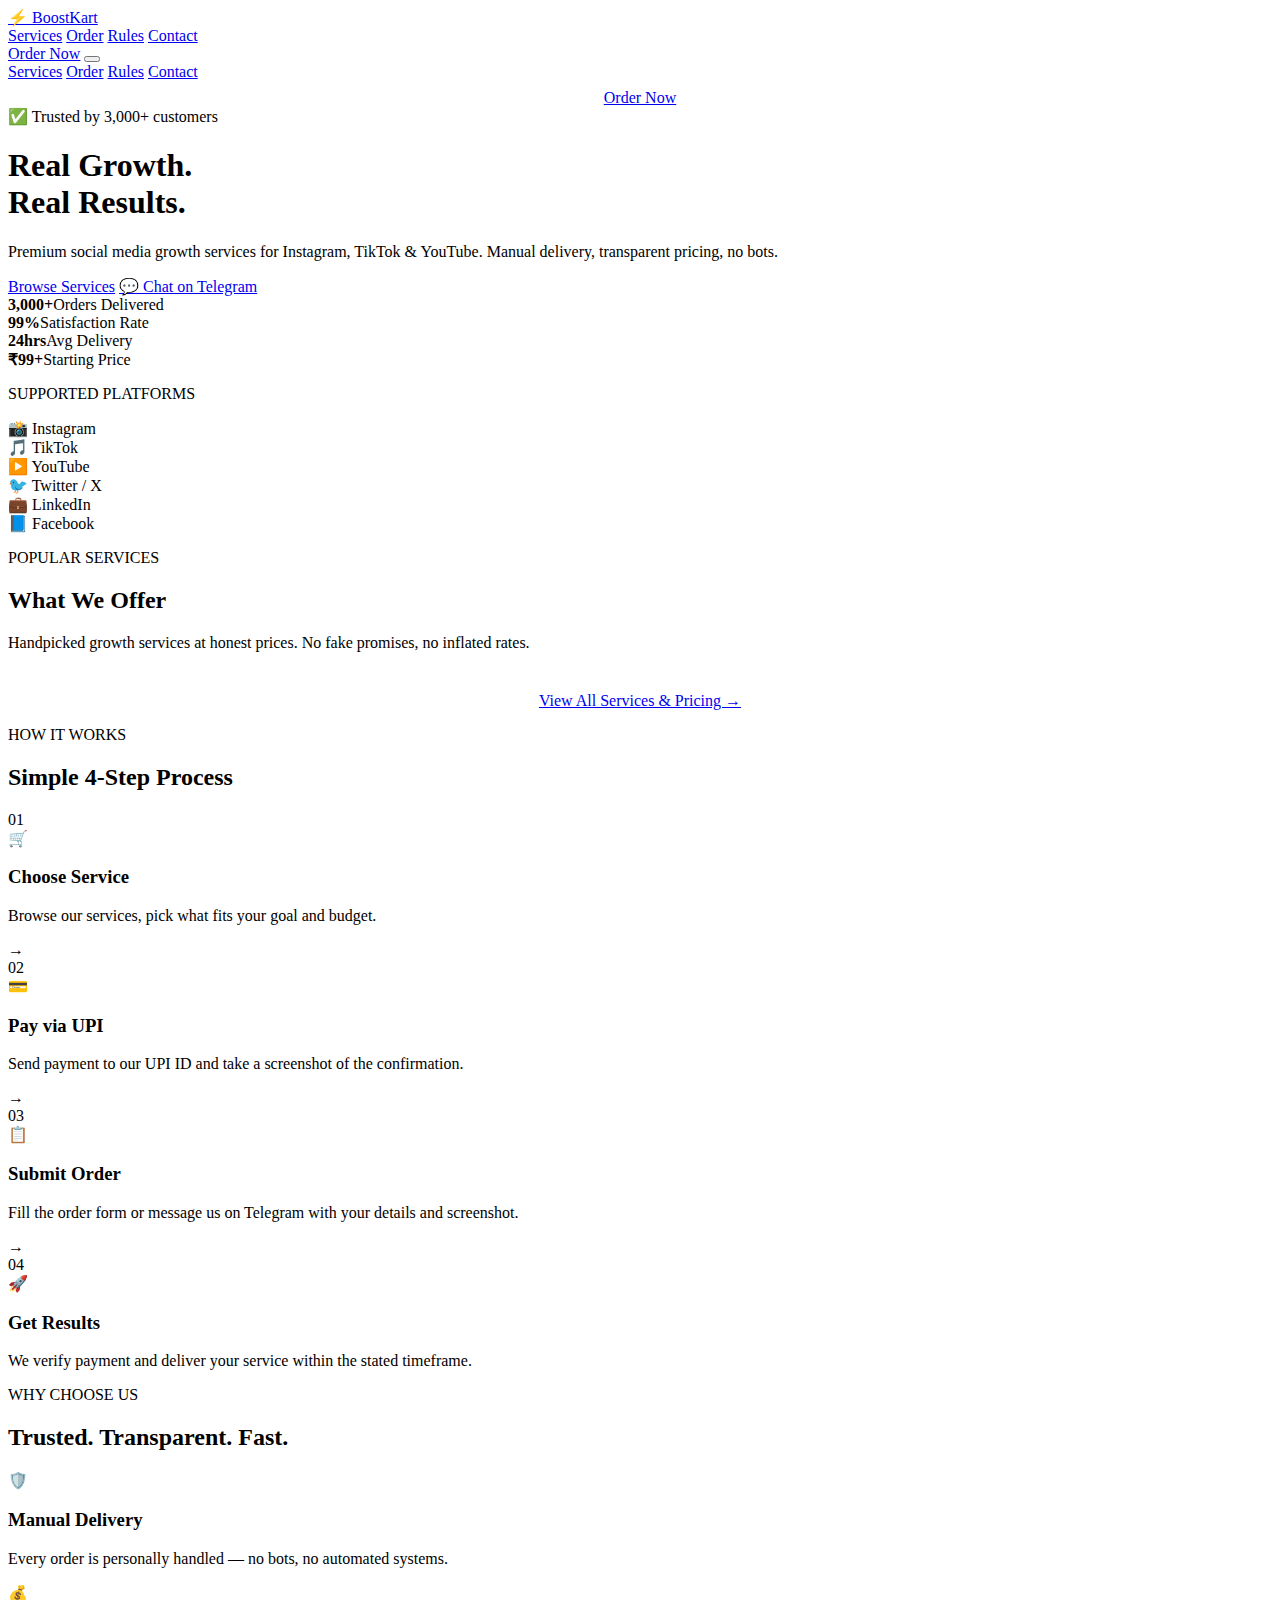
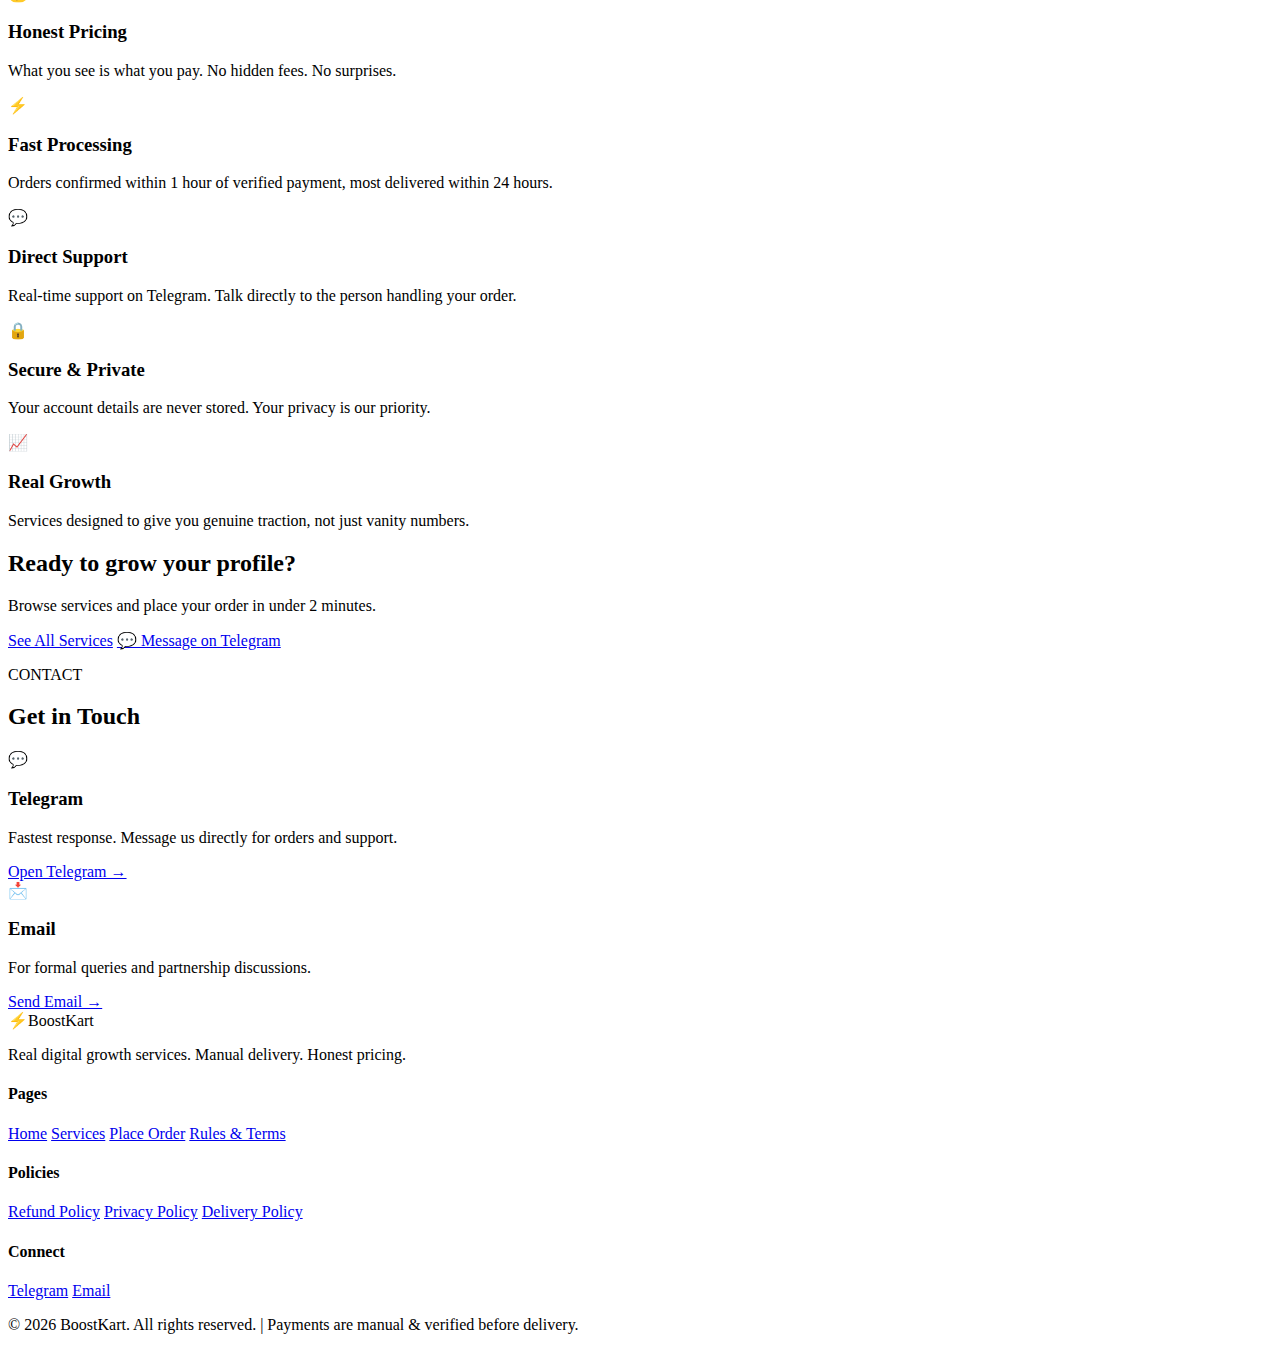
<file: index.html>
<!DOCTYPE html>
<html lang="en">

<head>
    <meta charset="UTF-8">
    <meta name="viewport" content="width=device-width, initial-scale=1.0">
    <title>BoostKart — Digital Growth Services</title>
    <meta name="description"
        content="Real social media growth services. Instagram, TikTok, YouTube. Transparent pricing, fast delivery, verified results.">
    <link rel="preconnect" href="https://fonts.googleapis.com">
    <link
        href="https://fonts.googleapis.com/css2?family=Inter:wght@300;400;500;600;700;800;900&family=Space+Grotesk:wght@500;600;700;800&display=swap"
        rel="stylesheet">
    <link rel="stylesheet" href="css/style.css">
</head>

<body>

    <!-- NAV -->
    <nav class="navbar" id="navbar">
        <div class="nav-inner">
            <a href="index.html" class="logo">
                <span class="logo-icon">⚡</span>
                <span class="logo-text">BoostKart</span>
            </a>
            <div class="nav-links">
                <a href="services.html">Services</a>
                <a href="order.html">Order</a>
                <a href="rules.html">Rules</a>
                <a href="#contact">Contact</a>
            </div>
            <a href="order.html" class="btn-nav">Order Now</a>
            <button class="hamburger" id="ham" aria-label="Menu">
                <span></span><span></span><span></span>
            </button>
        </div>
        <div class="nav-mobile" id="navMob">
            <a href="services.html">Services</a>
            <a href="order.html">Order</a>
            <a href="rules.html">Rules</a>
            <a href="#contact">Contact</a>
            <a href="order.html" class="btn-nav" style="display:block;text-align:center;margin-top:8px;">Order Now</a>
        </div>
    </nav>

    <!-- HERO -->
    <section class="hero">
        <div class="hero-bg">
            <div class="hb-1"></div>
            <div class="hb-2"></div>
            <div class="hb-3"></div>
        </div>
        <div class="container hero-content">
            <div class="hero-badge">✅ Trusted by 3,000+ customers</div>
            <h1>Real Growth.<br><span class="hl">Real Results.</span></h1>
            <p class="hero-sub">Premium social media growth services for Instagram, TikTok & YouTube. Manual delivery,
                transparent pricing, no bots.</p>
            <div class="hero-btns">
                <a href="services.html" class="btn-primary">Browse Services</a>
                <a href="https://t.me/Shubham_656" target="_blank" class="btn-outline">💬 Chat on Telegram</a>
            </div>
            <div class="stats-row">
                <div class="stat"><strong>3,000+</strong><span>Orders Delivered</span></div>
                <div class="stat-div"></div>
                <div class="stat"><strong>99%</strong><span>Satisfaction Rate</span></div>
                <div class="stat-div"></div>
                <div class="stat"><strong>24hrs</strong><span>Avg Delivery</span></div>
                <div class="stat-div"></div>
                <div class="stat"><strong>₹99+</strong><span>Starting Price</span></div>
            </div>
        </div>
    </section>

    <!-- PLATFORMS -->
    <section class="platforms-section">
        <div class="container">
            <p class="section-label">SUPPORTED PLATFORMS</p>
            <div class="platforms-row">
                <div class="platform-chip">📸 Instagram</div>
                <div class="platform-chip">🎵 TikTok</div>
                <div class="platform-chip">▶️ YouTube</div>
                <div class="platform-chip">🐦 Twitter / X</div>
                <div class="platform-chip">💼 LinkedIn</div>
                <div class="platform-chip">📘 Facebook</div>
            </div>
        </div>
    </section>

    <!-- SERVICES PREVIEW -->
    <section class="section" id="services">
        <div class="container">
            <div class="section-head">
                <p class="section-label">POPULAR SERVICES</p>
                <h2 class="section-title">What We Offer</h2>
                <p class="section-sub">Handpicked growth services at honest prices. No fake promises, no inflated rates.
                </p>
            </div>
            <div class="services-preview-grid" id="servicesPreview">
                <!-- Injected by JS from shared data -->
            </div>
            <div style="text-align:center;margin-top:2.5rem">
                <a href="services.html" class="btn-primary">View All Services & Pricing →</a>
            </div>
        </div>
    </section>

    <!-- HOW IT WORKS -->
    <section class="section how-section">
        <div class="container">
            <div class="section-head">
                <p class="section-label">HOW IT WORKS</p>
                <h2 class="section-title">Simple 4-Step Process</h2>
            </div>
            <div class="steps-grid">
                <div class="step-card">
                    <div class="step-num">01</div>
                    <div class="step-icon">🛒</div>
                    <h3>Choose Service</h3>
                    <p>Browse our services, pick what fits your goal and budget.</p>
                </div>
                <div class="step-arrow">→</div>
                <div class="step-card">
                    <div class="step-num">02</div>
                    <div class="step-icon">💳</div>
                    <h3>Pay via UPI</h3>
                    <p>Send payment to our UPI ID and take a screenshot of the confirmation.</p>
                </div>
                <div class="step-arrow">→</div>
                <div class="step-card">
                    <div class="step-num">03</div>
                    <div class="step-icon">📋</div>
                    <h3>Submit Order</h3>
                    <p>Fill the order form or message us on Telegram with your details and screenshot.</p>
                </div>
                <div class="step-arrow">→</div>
                <div class="step-card">
                    <div class="step-num">04</div>
                    <div class="step-icon">🚀</div>
                    <h3>Get Results</h3>
                    <p>We verify payment and deliver your service within the stated timeframe.</p>
                </div>
            </div>
        </div>
    </section>

    <!-- WHY US -->
    <section class="section why-section">
        <div class="container">
            <div class="section-head">
                <p class="section-label">WHY CHOOSE US</p>
                <h2 class="section-title">Trusted. Transparent. Fast.</h2>
            </div>
            <div class="why-grid">
                <div class="why-card">
                    <div class="why-icon">🛡️</div>
                    <h3>Manual Delivery</h3>
                    <p>Every order is personally handled — no bots, no automated systems.</p>
                </div>
                <div class="why-card">
                    <div class="why-icon">💰</div>
                    <h3>Honest Pricing</h3>
                    <p>What you see is what you pay. No hidden fees. No surprises.</p>
                </div>
                <div class="why-card">
                    <div class="why-icon">⚡</div>
                    <h3>Fast Processing</h3>
                    <p>Orders confirmed within 1 hour of verified payment, most delivered within 24 hours.</p>
                </div>
                <div class="why-card">
                    <div class="why-icon">💬</div>
                    <h3>Direct Support</h3>
                    <p>Real-time support on Telegram. Talk directly to the person handling your order.</p>
                </div>
                <div class="why-card">
                    <div class="why-icon">🔒</div>
                    <h3>Secure & Private</h3>
                    <p>Your account details are never stored. Your privacy is our priority.</p>
                </div>
                <div class="why-card">
                    <div class="why-icon">📈</div>
                    <h3>Real Growth</h3>
                    <p>Services designed to give you genuine traction, not just vanity numbers.</p>
                </div>
            </div>
        </div>
    </section>

    <!-- CTA -->
    <section class="cta-section">
        <div class="cta-blob"></div>
        <div class="container cta-inner">
            <h2>Ready to grow your profile?</h2>
            <p>Browse services and place your order in under 2 minutes.</p>
            <div class="cta-btns">
                <a href="services.html" class="btn-primary">See All Services</a>
                <a href="https://t.me/Shubham_656" target="_blank" class="btn-outline-white">💬 Message on
                    Telegram</a>
            </div>
        </div>
    </section>

    <!-- CONTACT -->
    <section class="section" id="contact">
        <div class="container">
            <div class="section-head">
                <p class="section-label">CONTACT</p>
                <h2 class="section-title">Get in Touch</h2>
            </div>
            <div class="contact-grid">
                <div class="contact-card">
                    <div class="contact-icon">💬</div>
                    <h3>Telegram</h3>
                    <p>Fastest response. Message us directly for orders and support.</p>
                    <a href="https://t.me/Shubham_656" target="_blank" class="btn-outline-sm">Open Telegram →</a>
                </div>
                <div class="contact-card">
                    <div class="contact-icon">📩</div>
                    <h3>Email</h3>
                    <p>For formal queries and partnership discussions.</p>
                    <a href="mailto:growthpulsesocial@gmail.com" class="btn-outline-sm">Send Email →</a>
                </div>
            </div>
        </div>
    </section>

    <!-- FOOTER -->
    <footer class="footer">
        <div class="container footer-inner">
            <div class="footer-brand">
                <div class="logo"><span class="logo-icon">⚡</span><span class="logo-text">BoostKart</span></div>
                <p>Real digital growth services. Manual delivery. Honest pricing.</p>
            </div>
            <div class="footer-links">
                <h4>Pages</h4>
                <a href="index.html">Home</a>
                <a href="services.html">Services</a>
                <a href="order.html">Place Order</a>
                <a href="rules.html">Rules & Terms</a>
            </div>
            <div class="footer-links">
                <h4>Policies</h4>
                <a href="rules.html#refund">Refund Policy</a>
                <a href="rules.html#privacy">Privacy Policy</a>
                <a href="rules.html#delivery">Delivery Policy</a>
            </div>
            <div class="footer-links">
                <h4>Connect</h4>
                <a href="https://t.me/Shubham_656" target="_blank">Telegram</a>
                <a href="mailto:growthpulsesocial@gmail.com">Email</a>
            </div>
        </div>
        <div class="footer-bottom">
            <p>© 2026 BoostKart. All rights reserved. | Payments are manual & verified before delivery.</p>
        </div>
    </footer>

    <script src="js/data.js"></script>
    <script src="js/main.js"></script>
</body>

</html>
</file>
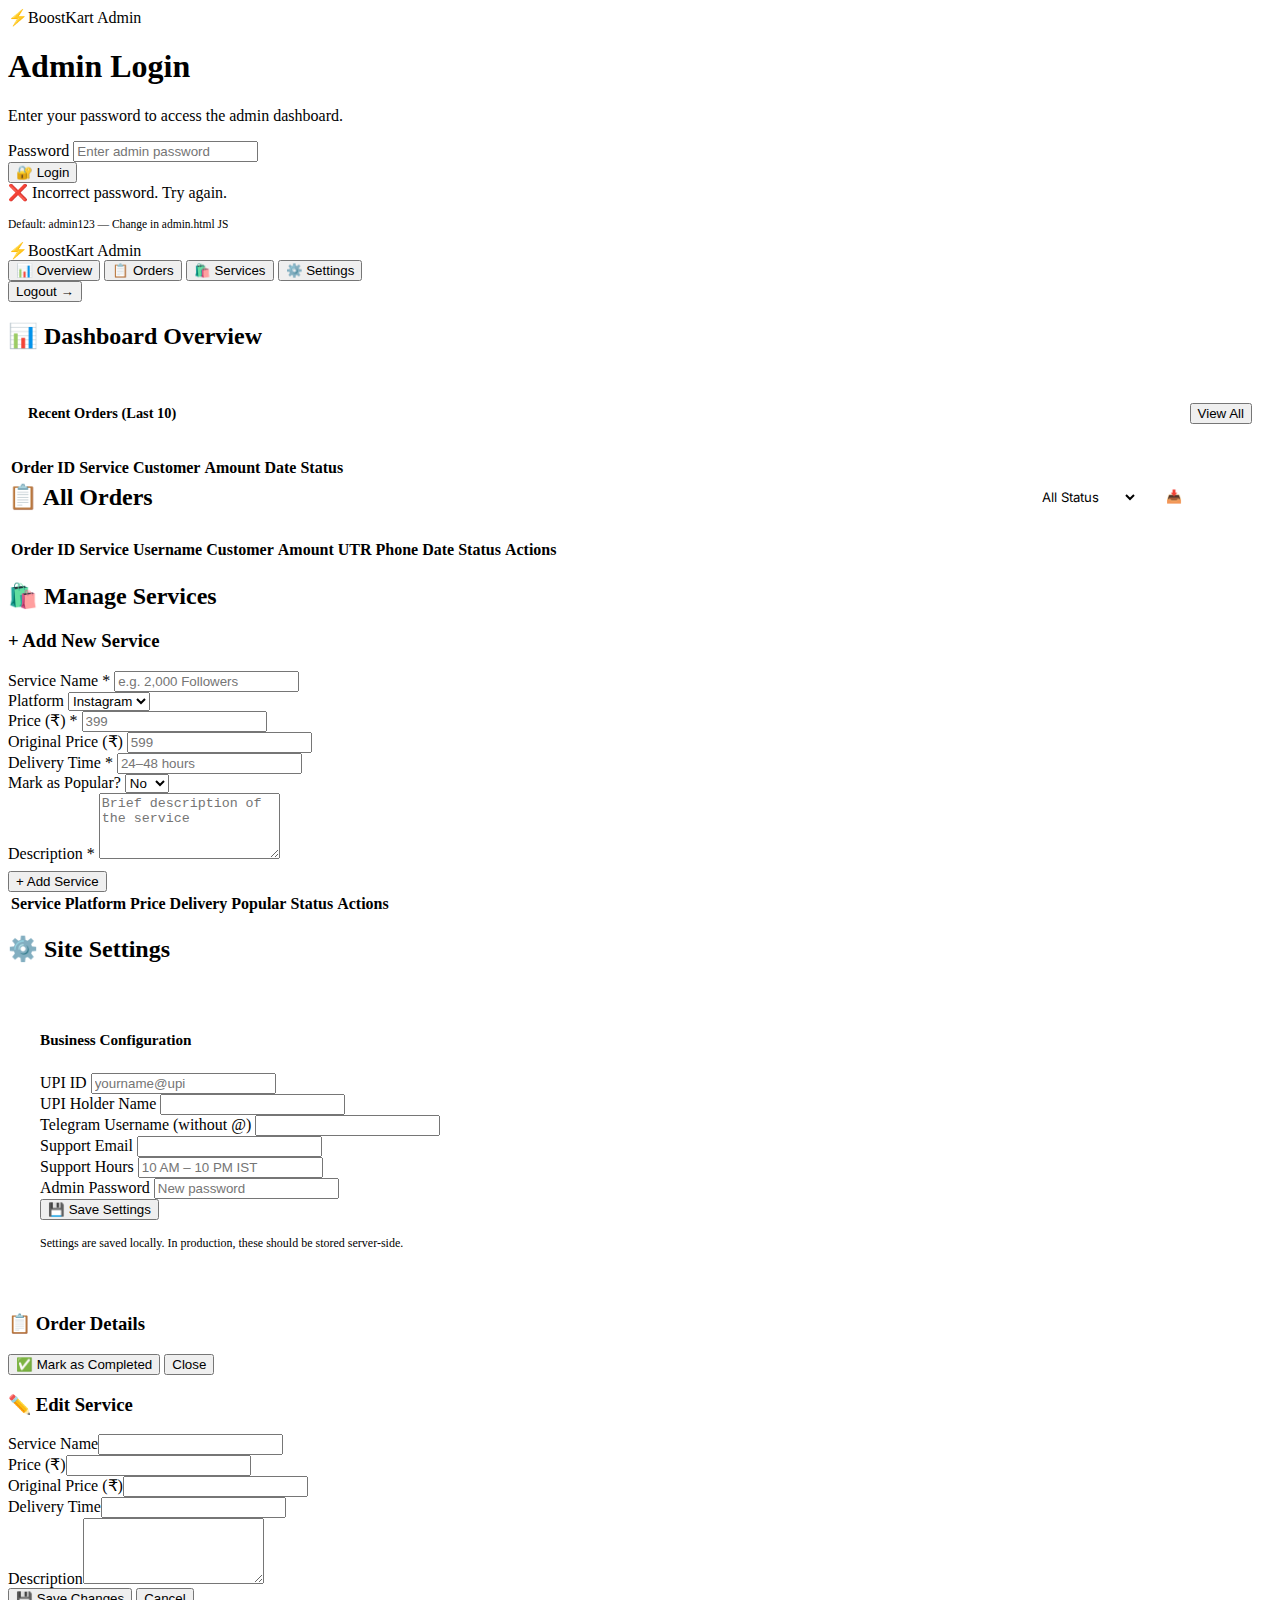
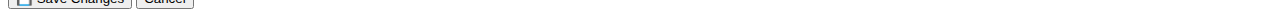
<file: admin.html>
<!DOCTYPE html>
<html lang="en">

<head>
    <meta charset="UTF-8">
    <meta name="viewport" content="width=device-width, initial-scale=1.0">
    <title>Admin Panel — BoostKart</title>
    <link rel="preconnect" href="https://fonts.googleapis.com">
    <link
        href="https://fonts.googleapis.com/css2?family=Inter:wght@400;500;600;700;800&family=Space+Grotesk:wght@500;600;700;800&display=swap"
        rel="stylesheet">
    <link rel="stylesheet" href="css/style.css">
</head>

<body>

    <!-- LOGIN SCREEN -->
    <div class="admin-login" id="loginScreen">
        <div class="admin-login-card">
            <div class="logo" style="justify-content:center;margin-bottom:1.25rem">
                <span class="logo-icon">⚡</span><span class="logo-text">BoostKart Admin</span>
            </div>
            <h1>Admin Login</h1>
            <p>Enter your password to access the admin dashboard.</p>
            <div class="form-group" style="text-align:left">
                <label>Password</label>
                <input type="password" id="adminPass" placeholder="Enter admin password"
                    onkeydown="if(event.key==='Enter')tryLogin()">
            </div>
            <button class="submit-btn" onclick="tryLogin()">🔐 Login</button>
            <div class="login-error" id="loginError">❌ Incorrect password. Try again.</div>
            <p style="font-size:0.72rem;color:var(--text3);margin-top:1rem">Default: admin123 — Change in admin.html JS
            </p>
        </div>
    </div>

    <!-- ADMIN PANEL -->
    <div class="admin-panel" id="adminPanel">
        <div class="admin-header">
            <div class="logo"><span class="logo-icon">⚡</span><span class="logo-text">BoostKart Admin</span></div>
            <div class="admin-nav-tabs">
                <button class="admin-tab active" onclick="showSection('overview')">📊 Overview</button>
                <button class="admin-tab" onclick="showSection('orders')">📋 Orders</button>
                <button class="admin-tab" onclick="showSection('services')">🛍️ Services</button>
                <button class="admin-tab" onclick="showSection('settings')">⚙️ Settings</button>
            </div>
            <button class="admin-logout" onclick="logout()">Logout →</button>
        </div>

        <div class="admin-content">

            <!-- OVERVIEW -->
            <div class="admin-section active" id="sec-overview">
                <h2 class="admin-title">📊 Dashboard Overview</h2>
                <div class="admin-stats-grid" id="statsGrid"></div>
                <div
                    style="background:var(--card);border:1px solid var(--border);border-radius:var(--radius);overflow:hidden">
                    <div
                        style="padding:1.25rem;border-bottom:1px solid var(--border);display:flex;justify-content:space-between;align-items:center">
                        <h3 style="font-size:0.9rem;font-weight:700">Recent Orders (Last 10)</h3>
                        <button class="table-btn edit" onclick="showSection('orders')">View All</button>
                    </div>
                    <div style="overflow-x:auto">
                        <table class="data-table" id="recentOrdersTable">
                            <thead>
                                <tr>
                                    <th>Order ID</th>
                                    <th>Service</th>
                                    <th>Customer</th>
                                    <th>Amount</th>
                                    <th>Date</th>
                                    <th>Status</th>
                                </tr>
                            </thead>
                            <tbody id="recentOrdersBody"></tbody>
                        </table>
                    </div>
                </div>
            </div>

            <!-- ORDERS -->
            <div class="admin-section" id="sec-orders">
                <div style="display:flex;justify-content:space-between;align-items:center;margin-bottom:1.5rem">
                    <h2 class="admin-title" style="margin:0">📋 All Orders</h2>
                    <div style="display:flex;gap:0.75rem">
                        <select id="orderFilter" onchange="renderOrdersTable()"
                            style="background:var(--card);border:1px solid var(--border);border-radius:8px;padding:8px 12px;color:var(--text);font-size:0.82rem;font-family:Inter,sans-serif;outline:none">
                            <option value="all">All Status</option>
                            <option value="pending">Pending</option>
                            <option value="completed">Completed</option>
                        </select>
                        <button class="btn-primary-sm" onclick="exportOrders()">📥 Export CSV</button>
                    </div>
                </div>
                <div
                    style="background:var(--card);border:1px solid var(--border);border-radius:var(--radius);overflow:hidden;overflow-x:auto">
                    <table class="data-table" id="ordersTable">
                        <thead>
                            <tr>
                                <th>Order ID</th>
                                <th>Service</th>
                                <th>Username</th>
                                <th>Customer</th>
                                <th>Amount</th>
                                <th>UTR</th>
                                <th>Phone</th>
                                <th>Date</th>
                                <th>Status</th>
                                <th>Actions</th>
                            </tr>
                        </thead>
                        <tbody id="ordersTableBody"></tbody>
                    </table>
                </div>
                <div id="noOrders" style="text-align:center;padding:3rem;color:var(--text3);display:none">
                    No orders found. Share your website to start receiving orders!
                </div>
            </div>

            <!-- SERVICES MANAGEMENT -->
            <div class="admin-section" id="sec-services">
                <h2 class="admin-title">🛍️ Manage Services</h2>

                <!-- Add Service Form -->
                <div class="add-service-form">
                    <h3>+ Add New Service</h3>
                    <div class="form-grid">
                        <div class="form-group">
                            <label>Service Name *</label>
                            <input type="text" id="newName" placeholder="e.g. 2,000 Followers">
                        </div>
                        <div class="form-group">
                            <label>Platform</label>
                            <select id="newPlatform">
                                <option value="instagram">Instagram</option>
                                <option value="tiktok">TikTok</option>
                                <option value="youtube">YouTube</option>
                                <option value="custom">Custom</option>
                            </select>
                        </div>
                        <div class="form-group">
                            <label>Price (₹) *</label>
                            <input type="number" id="newPrice" placeholder="399">
                        </div>
                        <div class="form-group">
                            <label>Original Price (₹)</label>
                            <input type="number" id="newOrigPrice" placeholder="599">
                        </div>
                        <div class="form-group">
                            <label>Delivery Time *</label>
                            <input type="text" id="newDelivery" placeholder="24–48 hours">
                        </div>
                        <div class="form-group">
                            <label>Mark as Popular?</label>
                            <select id="newPopular">
                                <option value="false">No</option>
                                <option value="true">Yes</option>
                            </select>
                        </div>
                        <div class="form-group" style="grid-column:1/-1">
                            <label>Description *</label>
                            <textarea id="newDesc" placeholder="Brief description of the service"
                                style="min-height:60px"></textarea>
                        </div>
                    </div>
                    <button class="btn-primary" style="margin-top:0.5rem" onclick="addService()">+ Add Service</button>
                </div>

                <!-- Services Table -->
                <div
                    style="background:var(--card);border:1px solid var(--border);border-radius:var(--radius);overflow:hidden;overflow-x:auto">
                    <table class="data-table">
                        <thead>
                            <tr>
                                <th>Service</th>
                                <th>Platform</th>
                                <th>Price</th>
                                <th>Delivery</th>
                                <th>Popular</th>
                                <th>Status</th>
                                <th>Actions</th>
                            </tr>
                        </thead>
                        <tbody id="servicesTableBody"></tbody>
                    </table>
                </div>
            </div>

            <!-- SETTINGS -->
            <div class="admin-section" id="sec-settings">
                <h2 class="admin-title">⚙️ Site Settings</h2>
                <div
                    style="background:var(--card);border:1px solid var(--border);border-radius:var(--radius);padding:2rem;max-width:600px">
                    <h3 style="font-size:0.95rem;font-weight:700;margin-bottom:1.5rem">Business Configuration</h3>
                    <div class="form-group">
                        <label>UPI ID</label>
                        <input type="text" id="settingUpi" placeholder="yourname@upi">
                    </div>
                    <div class="form-group">
                        <label>UPI Holder Name</label>
                        <input type="text" id="settingUpiName">
                    </div>
                    <div class="form-group">
                        <label>Telegram Username (without @)</label>
                        <input type="text" id="settingTg">
                    </div>
                    <div class="form-group">
                        <label>Support Email</label>
                        <input type="email" id="settingEmail">
                    </div>
                    <div class="form-group">
                        <label>Support Hours</label>
                        <input type="text" id="settingHours" placeholder="10 AM – 10 PM IST">
                    </div>
                    <div class="form-group">
                        <label>Admin Password</label>
                        <input type="password" id="settingPass" placeholder="New password">
                    </div>
                    <button class="btn-primary" onclick="saveSettings()">💾 Save Settings</button>
                    <p style="font-size:0.75rem;color:var(--text3);margin-top:1rem">Settings are saved locally. In
                        production, these should be stored server-side.</p>
                </div>
            </div>

        </div><!-- /admin-content -->
    </div><!-- /admin-panel -->

    <!-- EDIT ORDER MODAL -->
    <div class="modal-overlay" id="editModal">
        <div class="modal">
            <h3>📋 Order Details</h3>
            <div id="modalContent" style="font-size:0.85rem;line-height:2;color:var(--text2)"></div>
            <div class="modal-actions">
                <button class="btn-primary" onclick="markComplete()" id="modalCompleteBtn">✅ Mark as Completed</button>
                <button class="modal-close" onclick="closeModal()">Close</button>
            </div>
        </div>
    </div>

    <!-- EDIT SERVICE MODAL -->
    <div class="modal-overlay" id="editServiceModal">
        <div class="modal">
            <h3>✏️ Edit Service</h3>
            <div class="form-group"><label>Service Name</label><input type="text" id="editName"></div>
            <div class="form-group"><label>Price (₹)</label><input type="number" id="editPrice"></div>
            <div class="form-group"><label>Original Price (₹)</label><input type="number" id="editOrig"></div>
            <div class="form-group"><label>Delivery Time</label><input type="text" id="editDelivery"></div>
            <div class="form-group"><label>Description</label><textarea id="editDesc"
                    style="min-height:60px"></textarea></div>
            <input type="hidden" id="editServiceId">
            <div class="modal-actions">
                <button class="btn-primary" onclick="saveServiceEdit()">💾 Save Changes</button>
                <button class="modal-close"
                    onclick="document.getElementById('editServiceModal').classList.remove('open')">Cancel</button>
            </div>
        </div>
    </div>

    <div id="toast" class="toast" style="display:none"></div>

    <script src="js/data.js"></script>
    <script src="js/main.js"></script>
    <script>
        // ===== ADMIN PASSWORD =====
        // ⚠️ CHANGE THIS PASSWORD before going live!
        const ADMIN_PASSWORD = 'admin123';
        let currentOrderId = null;

        // ===== LOGIN =====
        function tryLogin() {
            const pass = document.getElementById('adminPass').value;
            const saved = localStorage.getItem('bk_admin_pass') || ADMIN_PASSWORD;
            if (pass === saved) {
                document.getElementById('loginScreen').style.display = 'none';
                document.getElementById('adminPanel').classList.add('visible');
                initAdmin();
            } else {
                document.getElementById('loginError').style.display = 'block';
            }
        }
        function logout() {
            document.getElementById('loginScreen').style.display = 'flex';
            document.getElementById('adminPanel').classList.remove('visible');
            document.getElementById('adminPass').value = '';
        }

        // ===== SECTIONS =====
        function showSection(id) {
            document.querySelectorAll('.admin-section').forEach(s => s.classList.remove('active'));
            document.querySelectorAll('.admin-tab').forEach(t => t.classList.remove('active'));
            document.getElementById('sec-' + id).classList.add('active');
            event.target.classList.add('active');
            if (id === 'orders') renderOrdersTable();
            if (id === 'services') renderServicesTable();
            if (id === 'settings') loadSettings();
            if (id === 'overview') renderOverview();
        }

        // ===== ORDERS =====
        function getOrders() { return JSON.parse(localStorage.getItem('bk_orders') || '[]'); }
        function saveOrders(orders) { localStorage.setItem('bk_orders', JSON.stringify(orders)); }

        function renderOrdersTable() {
            const filter = document.getElementById('orderFilter')?.value || 'all';
            let orders = getOrders();
            if (filter !== 'all') orders = orders.filter(o => o.status === filter);
            orders = orders.slice().reverse();
            const tbody = document.getElementById('ordersTableBody');
            const noEl = document.getElementById('noOrders');
            if (orders.length === 0) {
                tbody.innerHTML = '';
                if (noEl) noEl.style.display = 'block';
                return;
            }
            if (noEl) noEl.style.display = 'none';
            tbody.innerHTML = orders.map(o => `
      <tr>
        <td><code style="font-size:0.72rem;color:var(--accent2)">${o.id}</code></td>
        <td style="max-width:160px;white-space:nowrap;overflow:hidden;text-overflow:ellipsis">${o.service}</td>
        <td><strong>${o.username}</strong></td>
        <td>${o.name || '—'}</td>
        <td>₹${o.price}</td>
        <td><code style="font-size:0.72rem">${o.ref}</code></td>
        <td>${o.phone || '—'}</td>
        <td style="white-space:nowrap;font-size:0.78rem">${o.createdAt}</td>
        <td><span class="status-badge status-${o.status}">${o.status}</span></td>
        <td style="white-space:nowrap">
          <button class="table-btn edit" onclick="viewOrder('${o.id}')">👁 View</button>
          ${o.status === 'pending' ? `<button class="table-btn complete" onclick="quickComplete('${o.id}')">✅ Done</button>` : ''}
        </td>
      </tr>`).join('');
        }

        function quickComplete(id) {
            const orders = getOrders();
            const o = orders.find(x => x.id === id);
            if (o) { o.status = 'completed'; saveOrders(orders); renderOrdersTable(); renderOverview(); showToast('✅ Order marked as completed!', 'success'); }
        }

        function viewOrder(id) {
            const o = getOrders().find(x => x.id === id);
            if (!o) return;
            currentOrderId = id;
            document.getElementById('modalContent').innerHTML = `
      <div><strong>Order ID:</strong> ${o.id}</div>
      <div><strong>Service:</strong> ${o.service}</div>
      <div><strong>Amount:</strong> ₹${o.price}</div>
      <div><strong>Username/Link:</strong> ${o.username}</div>
      <div><strong>Post URL:</strong> ${o.postUrl || 'N/A'}</div>
      <div><strong>Customer Name:</strong> ${o.name}</div>
      <div><strong>Phone:</strong> ${o.phone || 'N/A'}</div>
      <div><strong>UTR/Ref:</strong> ${o.ref}</div>
      <div><strong>Notes:</strong> ${o.notes || 'None'}</div>
      <div><strong>Date:</strong> ${o.createdAt}</div>
      <div><strong>Status:</strong> <span class="status-badge status-${o.status}">${o.status}</span></div>`;
            document.getElementById('modalCompleteBtn').style.display = o.status === 'completed' ? 'none' : 'block';
            document.getElementById('editModal').classList.add('open');
        }

        function markComplete() {
            quickComplete(currentOrderId);
            closeModal();
        }
        function closeModal() { document.getElementById('editModal').classList.remove('open'); }

        // ===== SERVICES ADMIN TABLE =====
        function getAdminServices() {
            const saved = localStorage.getItem('bk_services');
            return saved ? JSON.parse(saved) : SERVICES;
        }
        function saveAdminServices(svcs) { localStorage.setItem('bk_services', JSON.stringify(svcs)); }

        function renderServicesTable() {
            const services = getAdminServices();
            document.getElementById('servicesTableBody').innerHTML = services.map(s => `
      <tr>
        <td><strong>${s.name}</strong></td>
        <td>${s.emoji || ''} ${s.platform}</td>
        <td>₹${s.price} <small style="color:var(--text3);text-decoration:line-through">₹${s.originalPrice}</small></td>
        <td style="font-size:0.8rem;color:var(--text2)">${s.delivery}</td>
        <td>${s.popular ? '⭐ Yes' : 'No'}</td>
        <td><span class="status-badge ${s.active ? 'status-active' : 'status-disabled'}">${s.active ? 'Active' : 'Disabled'}</span></td>
        <td style="white-space:nowrap">
          <button class="table-btn edit" onclick="openEditService('${s.id}')">✏️ Edit</button>
          <button class="table-btn delete" onclick="toggleService('${s.id}')">${s.active ? '🔴 Disable' : '🟢 Enable'}</button>
          <button class="table-btn delete" onclick="deleteService('${s.id}')">🗑</button>
        </td>
      </tr>`).join('');
        }

        function addService() {
            const name = document.getElementById('newName').value.trim();
            const price = parseInt(document.getElementById('newPrice').value);
            const desc = document.getElementById('newDesc').value.trim();
            const delivery = document.getElementById('newDelivery').value.trim();
            if (!name || !price || !desc || !delivery) { showToast('Fill all required fields.', 'error'); return; }
            const platform = document.getElementById('newPlatform').value;
            const pMap = { instagram: { emoji: '📸', display: 'Instagram' }, tiktok: { emoji: '🎵', display: 'TikTok' }, youtube: { emoji: '▶️', display: 'YouTube' }, custom: { emoji: '🎯', display: 'Any Platform' } };
            const services = getAdminServices();
            services.push({
                id: 'custom-' + Date.now(),
                category: platform,
                platform: pMap[platform].display,
                emoji: pMap[platform].emoji,
                name, description: desc, delivery,
                price, originalPrice: parseInt(document.getElementById('newOrigPrice').value) || price,
                popular: document.getElementById('newPopular').value === 'true',
                active: true,
            });
            saveAdminServices(services);
            renderServicesTable();
            showToast('✅ Service added!', 'success');
            ['newName', 'newPrice', 'newOrigPrice', 'newDelivery', 'newDesc'].forEach(id => document.getElementById(id).value = '');
        }

        function toggleService(id) {
            const services = getAdminServices();
            const s = services.find(x => x.id === id);
            if (s) { s.active = !s.active; saveAdminServices(services); renderServicesTable(); showToast(`Service ${s.active ? 'enabled' : 'disabled'}.`, 'success'); }
        }
        function deleteService(id) {
            if (!confirm('Delete this service?')) return;
            const services = getAdminServices().filter(x => x.id !== id);
            saveAdminServices(services); renderServicesTable(); showToast('Service deleted.', 'success');
        }
        function openEditService(id) {
            const s = getAdminServices().find(x => x.id === id);
            if (!s) return;
            document.getElementById('editServiceId').value = id;
            document.getElementById('editName').value = s.name;
            document.getElementById('editPrice').value = s.price;
            document.getElementById('editOrig').value = s.originalPrice;
            document.getElementById('editDelivery').value = s.delivery;
            document.getElementById('editDesc').value = s.description;
            document.getElementById('editServiceModal').classList.add('open');
        }
        function saveServiceEdit() {
            const id = document.getElementById('editServiceId').value;
            const services = getAdminServices();
            const s = services.find(x => x.id === id);
            if (!s) return;
            s.name = document.getElementById('editName').value;
            s.price = parseInt(document.getElementById('editPrice').value);
            s.originalPrice = parseInt(document.getElementById('editOrig').value);
            s.delivery = document.getElementById('editDelivery').value;
            s.description = document.getElementById('editDesc').value;
            saveAdminServices(services);
            renderServicesTable();
            document.getElementById('editServiceModal').classList.remove('open');
            showToast('✅ Service updated!', 'success');
        }

        // ===== OVERVIEW =====
        function renderOverview() {
            const orders = getOrders();
            const pending = orders.filter(o => o.status === 'pending').length;
            const completed = orders.filter(o => o.status === 'completed').length;
            const revenue = orders.filter(o => o.status === 'completed').reduce((s, o) => s + (o.price || 0), 0);
            document.getElementById('statsGrid').innerHTML = [
                { label: 'Total Orders', value: orders.length, icon: '📋' },
                { label: 'Pending', value: pending, icon: '⏳' },
                { label: 'Completed', value: completed, icon: '✅' },
                { label: 'Revenue (₹)', value: '₹' + revenue.toLocaleString('en-IN'), icon: '💰' },
            ].map(s => `<div class="admin-stat"><div style="font-size:1.5rem;margin-bottom:0.5rem">${s.icon}</div><div class="admin-stat-value">${s.value}</div><div class="admin-stat-label">${s.label}</div></div>`).join('');
            // Recent orders
            const recent = orders.slice(-10).reverse();
            document.getElementById('recentOrdersBody').innerHTML = recent.length
                ? recent.map(o => `<tr><td><code style="font-size:0.72rem;color:var(--accent2)">${o.id}</code></td><td>${o.service}</td><td>${o.name || '—'}</td><td>₹${o.price}</td><td style="font-size:0.8rem">${o.createdAt}</td><td><span class="status-badge status-${o.status}">${o.status}</span></td></tr>`).join('')
                : `<tr><td colspan="6" style="text-align:center;color:var(--text3);padding:2rem">No orders yet. Share your website!</td></tr>`;
        }

        // ===== SETTINGS =====
        function loadSettings() {
            document.getElementById('settingUpi').value = localStorage.getItem('bk_upi') || SITE_CONFIG.upiId;
            document.getElementById('settingUpiName').value = localStorage.getItem('bk_upiname') || SITE_CONFIG.upiName;
            document.getElementById('settingTg').value = localStorage.getItem('bk_tg') || SITE_CONFIG.telegramUsername;
            document.getElementById('settingEmail').value = localStorage.getItem('bk_email') || SITE_CONFIG.email;
            document.getElementById('settingHours').value = localStorage.getItem('bk_hours') || SITE_CONFIG.supportHours;
        }
        function saveSettings() {
            localStorage.setItem('bk_upi', document.getElementById('settingUpi').value);
            localStorage.setItem('bk_upiname', document.getElementById('settingUpiName').value);
            localStorage.setItem('bk_tg', document.getElementById('settingTg').value);
            localStorage.setItem('bk_email', document.getElementById('settingEmail').value);
            localStorage.setItem('bk_hours', document.getElementById('settingHours').value);
            const np = document.getElementById('settingPass').value;
            if (np) { localStorage.setItem('bk_admin_pass', np); document.getElementById('settingPass').value = ''; }
            showToast('✅ Settings saved!', 'success');
        }

        // ===== EXPORT CSV =====
        function exportOrders() {
            const orders = getOrders();
            if (!orders.length) { showToast('No orders to export.', 'error'); return; }
            const h = ['Order ID', 'Service', 'Username', 'Customer Name', 'Phone', 'Amount', 'UTR Ref', 'Post URL', 'Notes', 'Status', 'Date'];
            const rows = orders.map(o => [o.id, o.service, o.username, o.name || '', o.phone || '', o.price, o.ref, o.postUrl || '', o.notes || '', o.status, o.createdAt].map(v => '"' + String(v || '').replace(/"/g, '""') + '"').join(','));
            const csv = [h.join(','), ...rows].join('\n');
            const a = document.createElement('a');
            a.href = 'data:text/csv;charset=utf-8,' + encodeURIComponent(csv);
            a.download = 'bookkart_orders_' + new Date().toISOString().split('T')[0] + '.csv';
            a.click();
            showToast('📊 Orders exported!', 'success');
        }

        function exportBtn() { exportOrders(); }

        // ===== BTN PRIMARY SM (missing from CSS) =====
        document.querySelectorAll('.btn-primary-sm').forEach(b => {
            b.style.cssText += 'padding:8px 16px;background:var(--grad);border:none;border-radius:8px;color:#fff;font-size:0.8rem;font-weight:700;cursor:pointer;font-family:Inter,sans-serif';
        });

        function initAdmin() { renderOverview(); }
    </script>
</body>

</html>
</file>
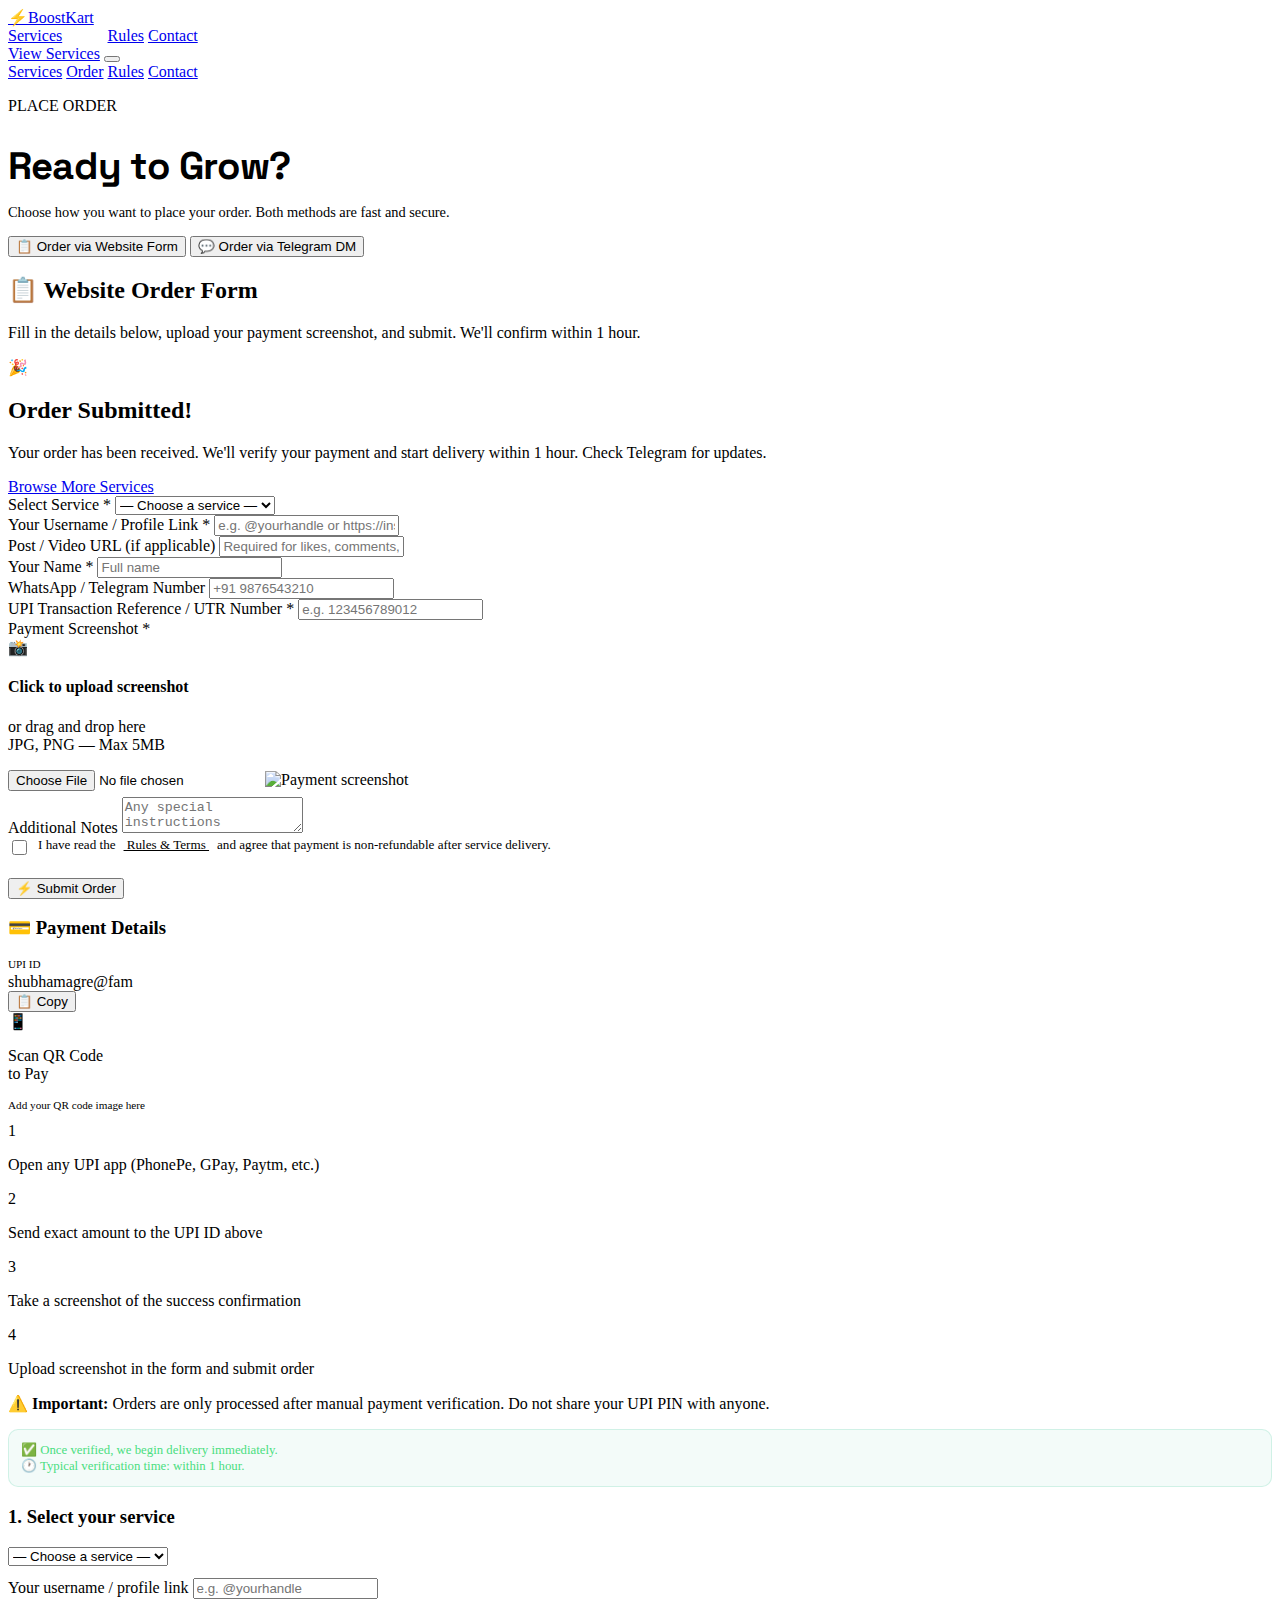
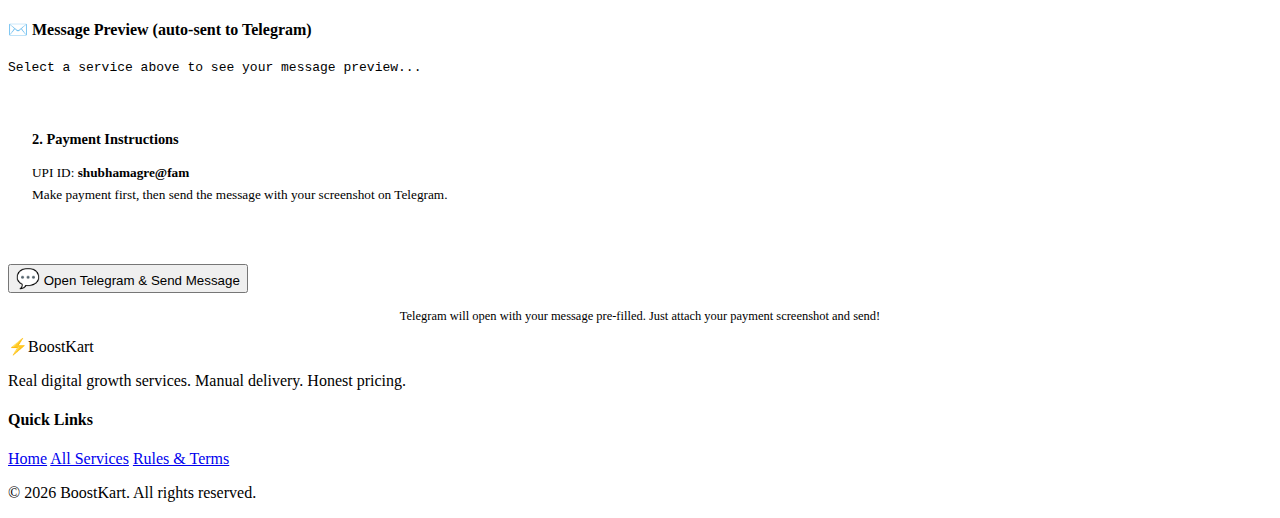
<file: order.html>
<!DOCTYPE html>
<html lang="en">

<head>
    <meta charset="UTF-8">
    <meta name="viewport" content="width=device-width, initial-scale=1.0">
    <title>Place Order — BoostKart</title>
    <meta name="description"
        content="Order social media growth services. Pay via UPI and submit your order. Fast, secure, manual delivery.">
    <link rel="preconnect" href="https://fonts.googleapis.com">
    <link
        href="https://fonts.googleapis.com/css2?family=Inter:wght@400;500;600;700;800;900&family=Space+Grotesk:wght@500;600;700;800&display=swap"
        rel="stylesheet">
    <link rel="stylesheet" href="css/style.css">
</head>

<body>

    <nav class="navbar scrolled" id="navbar">
        <div class="nav-inner">
            <a href="index.html" class="logo">
                <span class="logo-icon">⚡</span><span class="logo-text">BoostKart</span>
            </a>
            <div class="nav-links">
                <a href="services.html">Services</a>
                <a href="order.html" style="color:#fff">Order</a>
                <a href="rules.html">Rules</a>
                <a href="index.html#contact">Contact</a>
            </div>
            <a href="services.html" class="btn-nav">View Services</a>
            <button class="hamburger" id="ham"><span></span><span></span><span></span></button>
        </div>
        <div class="nav-mobile" id="navMob">
            <a href="services.html">Services</a>
            <a href="order.html">Order</a>
            <a href="rules.html">Rules</a>
            <a href="index.html#contact">Contact</a>
        </div>
    </nav>

    <div class="order-page container">
        <div class="section-head" style="max-width:600px">
            <p class="section-label">PLACE ORDER</p>
            <h1
                style="font-family:'Space Grotesk',sans-serif;font-size:clamp(1.8rem,3vw,2.8rem);font-weight:800;letter-spacing:-0.02em;margin-bottom:0.5rem;">
                Ready to Grow?</h1>
            <p style="color:var(--text2);font-size:0.9rem">Choose how you want to place your order. Both methods are
                fast and secure.</p>
        </div>

        <!-- TABS -->
        <div class="order-tabs">
            <button class="order-tab active" id="tabForm" onclick="switchOrderTab('form')">
                📋 Order via Website Form
            </button>
            <button class="order-tab" id="tabTg" onclick="switchOrderTab('telegram')">
                💬 Order via Telegram DM
            </button>
        </div>

        <!-- ===== FLOW A: WEBSITE FORM ===== -->
        <div class="order-panel active" id="panelForm">
            <div class="order-layout">
                <!-- FORM -->
                <div class="form-card" id="orderFormCard">
                    <h2>📋 Website Order Form</h2>
                    <p>Fill in the details below, upload your payment screenshot, and submit. We'll confirm within 1
                        hour.</p>

                    <div id="successScreen" class="success-screen">
                        <div class="success-icon">🎉</div>
                        <h2>Order Submitted!</h2>
                        <p>Your order has been received. We'll verify your payment and start delivery within 1 hour.
                            Check Telegram for updates.</p>
                        <a href="services.html" class="btn-primary" style="margin-top:0.5rem">Browse More Services</a>
                    </div>

                    <form id="orderForm">
                        <div class="form-group">
                            <label for="serviceSelect">Select Service *</label>
                            <select id="serviceSelect" required>
                                <option value="">— Choose a service —</option>
                            </select>
                        </div>

                        <div id="serviceInfo"
                            style="display:none;background:rgba(124,58,237,0.07);border:1px solid rgba(124,58,237,0.2);border-radius:10px;padding:14px;margin-bottom:1.25rem;font-size:0.82rem">
                            <div style="display:flex;justify-content:space-between;margin-bottom:6px">
                                <strong id="infoName"></strong>
                                <strong id="infoPrice" style="color:var(--accent2)"></strong>
                            </div>
                            <div style="color:var(--text2)" id="infoDelivery"></div>
                        </div>

                        <div class="form-group">
                            <label for="username">Your Username / Profile Link *</label>
                            <input type="text" id="username"
                                placeholder="e.g. @yourhandle or https://instagram.com/yourhandle" required>
                        </div>

                        <div class="form-group">
                            <label for="postUrl">Post / Video URL (if applicable)</label>
                            <input type="text" id="postUrl" placeholder="Required for likes, comments, views">
                        </div>

                        <div class="form-group">
                            <label for="customerName">Your Name *</label>
                            <input type="text" id="customerName" placeholder="Full name" required>
                        </div>

                        <div class="form-group">
                            <label for="customerPhone">WhatsApp / Telegram Number</label>
                            <input type="tel" id="customerPhone" placeholder="+91 9876543210">
                        </div>

                        <div class="form-group">
                            <label for="paymentRef">UPI Transaction Reference / UTR Number *</label>
                            <input type="text" id="paymentRef" placeholder="e.g. 123456789012" required>
                        </div>

                        <div class="form-group">
                            <label>Payment Screenshot *</label>
                            <div class="upload-area" id="uploadArea" onclick="triggerUpload()">
                                <div class="upload-icon">📸</div>
                                <h4>Click to upload screenshot</h4>
                                <p>or drag and drop here<br>JPG, PNG — Max 5MB</p>
                                <input type="file" id="screenshotInput" accept="image/*"
                                    onchange="handleFileSelect(event)">
                                <img id="uploadPreview" class="upload-preview" alt="Payment screenshot">
                            </div>
                            <div id="fileName" style="font-size:0.75rem;color:var(--text3);margin-top:6px"></div>
                        </div>

                        <div class="form-group">
                            <label for="notes">Additional Notes</label>
                            <textarea id="notes" placeholder="Any special instructions (optional)"></textarea>
                        </div>

                        <label
                            style="display:flex;align-items:flex-start;gap:8px;cursor:pointer;font-size:0.82rem;color:var(--text2);margin-bottom:1.25rem">
                            <input type="checkbox" id="agreeTerms"
                                style="margin-top:3px;accent-color:var(--accent);width:15px;height:15px">
                            I have read the <a href="rules.html" style="color:var(--accent2)">&nbsp;Rules &
                                Terms&nbsp;</a> and agree that payment is non-refundable after service delivery.
                        </label>

                        <button type="submit" class="submit-btn" id="submitBtn">
                            ⚡ Submit Order
                        </button>
                    </form>
                </div>

                <!-- UPI PANEL -->
                <div class="upi-card">
                    <h3>💳 Payment Details</h3>

                    <div class="upi-id-box">
                        <div>
                            <div style="font-size:0.7rem;color:var(--text3);margin-bottom:3px">UPI ID</div>
                            <div class="upi-id-val" id="upiDisplay">shubhamagre@fam</div>
                        </div>
                        <button class="copy-btn" onclick="copyUPI()">📋 Copy</button>
                    </div>

                    <!-- QR placeholder — replace src with actual QR img -->
                    <div class="qr-placeholder">
                        <div class="qr-icon">📱</div>
                        <p>Scan QR Code<br>to Pay</p>
                        <p style="font-size:0.7rem;margin-top:4px">Add your QR code image here</p>
                    </div>

                    <div class="upi-steps">
                        <div class="upi-step">
                            <div class="upi-step-num">1</div>
                            <p>Open any UPI app (PhonePe, GPay, Paytm, etc.)</p>
                        </div>
                        <div class="upi-step">
                            <div class="upi-step-num">2</div>
                            <p>Send exact amount to the UPI ID above</p>
                        </div>
                        <div class="upi-step">
                            <div class="upi-step-num">3</div>
                            <p>Take a screenshot of the success confirmation</p>
                        </div>
                        <div class="upi-step">
                            <div class="upi-step-num">4</div>
                            <p>Upload screenshot in the form and submit order</p>
                        </div>
                    </div>

                    <div class="upi-warning">
                        ⚠️ <strong>Important:</strong> Orders are only processed after manual payment verification. Do
                        not share your UPI PIN with anyone.
                    </div>

                    <div
                        style="margin-top:1rem;padding:12px;background:rgba(16,185,129,0.05);border:1px solid rgba(16,185,129,0.15);border-radius:10px;font-size:0.8rem;color:#4ade80">
                        ✅ Once verified, we begin delivery immediately.<br>
                        🕐 Typical verification time: within 1 hour.
                    </div>
                </div>
            </div>
        </div>

        <!-- ===== FLOW B: TELEGRAM ===== -->
        <div class="order-panel" id="panelTelegram">
            <div class="tg-panel">
                <div class="tg-service-select">
                    <h3>1. Select your service</h3>
                    <div class="form-group" style="margin-bottom:0.75rem">
                        <select id="tgServiceSelect" onchange="updateTgPreview()">
                            <option value="">— Choose a service —</option>
                        </select>
                    </div>
                    <div class="form-group" style="margin-bottom:0">
                        <label for="tgUsername">Your username / profile link</label>
                        <input type="text" id="tgUsername" placeholder="e.g. @yourhandle" oninput="updateTgPreview()">
                    </div>
                </div>

                <div class="tg-message-preview">
                    <h4>✉️ Message Preview (auto-sent to Telegram)</h4>
                    <pre class="tg-msg-box" id="tgPreview">Select a service above to see your message preview...</pre>
                </div>

                <div
                    style="background:rgba(255,255,255,0.04);border:1px solid var(--border);border-radius:var(--radius);padding:1.5rem;margin-bottom:1.25rem">
                    <h4 style="font-size:0.9rem;font-weight:700;margin-bottom:0.75rem">2. Payment Instructions</h4>
                    <p style="font-size:0.83rem;color:var(--text2);line-height:1.7">
                        UPI ID: <strong id="tgUpiDisplay" style="color:var(--accent2)">shubhamagre@fam</strong>
                        <br>Make payment first, then send the message with your screenshot on Telegram.
                    </p>
                </div>

                <button class="tg-open-btn" id="tgOpenBtn" onclick="openTelegram()">
                    <span style="font-size:1.2rem">💬</span>
                    Open Telegram & Send Message
                </button>

                <p style="text-align:center;font-size:0.78rem;color:var(--text3);margin-top:1rem">
                    Telegram will open with your message pre-filled. Just attach your payment screenshot and send!
                </p>
            </div>
        </div>
    </div>

    <!-- TOAST -->
    <div id="toast" class="toast" style="display:none"></div>

    <footer class="footer">
        <div class="container footer-inner">
            <div class="footer-brand">
                <div class="logo"><span class="logo-icon">⚡</span><span class="logo-text">BoostKart</span></div>
                <p>Real digital growth services. Manual delivery. Honest pricing.</p>
            </div>
            <div class="footer-links">
                <h4>Quick Links</h4>
                <a href="index.html">Home</a>
                <a href="services.html">All Services</a>
                <a href="rules.html">Rules & Terms</a>
            </div>
        </div>
        <div class="footer-bottom">
            <p>© 2026 BoostKart. All rights reserved.</p>
        </div>
    </footer>

    <script src="js/data.js"></script>
    <script src="js/main.js"></script>
    <script>
        // Populate service dropdowns
        function populateSelects() {
            const services = getActiveServices();
            const options = `<option value="">— Choose a service —</option>` +
                services.map(s => `<option value="${s.id}">${s.platform} — ${s.name} (₹${s.price})</option>`).join('');
            document.getElementById('serviceSelect').innerHTML = options;
            document.getElementById('tgServiceSelect').innerHTML = options;
            // Set UPI
            document.getElementById('upiDisplay').textContent = SITE_CONFIG.upiId;
            document.getElementById('tgUpiDisplay').textContent = SITE_CONFIG.upiId;
        }

        // Show service info on select
        document.getElementById('serviceSelect').addEventListener('change', function () {
            const s = getServiceById(this.value);
            const box = document.getElementById('serviceInfo');
            if (s) {
                document.getElementById('infoName').textContent = s.platform + ' — ' + s.name;
                document.getElementById('infoPrice').textContent = '₹' + s.price;
                document.getElementById('infoDelivery').textContent = '⏰ Delivery: ' + s.delivery;
                box.style.display = 'block';
            } else { box.style.display = 'none'; }
        });

        // Telegram preview
        function updateTgPreview() {
            const sid = document.getElementById('tgServiceSelect').value;
            const uname = document.getElementById('tgUsername').value;
            const s = getServiceById(sid);
            if (!s) {
                document.getElementById('tgPreview').textContent = 'Select a service above to see your message preview...';
                return;
            }
            document.getElementById('tgPreview').textContent =
                `Hello! I want to place an order:\n\n📦 Service: ${s.platform} — ${s.name}\n💰 Price: ₹${s.price}\n👤 Username/Link: ${uname || '[ENTER YOUR USERNAME]'}\n⏰ Delivery: ${s.delivery}\n\nUPI ID: ${SITE_CONFIG.upiId}\n\nI will send the payment screenshot. Please confirm after verification.`;
        }

        function openTelegram() {
            const sid = document.getElementById('tgServiceSelect').value;
            const uname = document.getElementById('tgUsername').value;
            if (!sid) { showToast('Please select a service first.', 'error'); return; }
            const s = getServiceById(sid);
            window.open(buildTelegramMessage(s, uname), '_blank');
        }

        // Upload
        window.triggerUpload = function () { document.getElementById('screenshotInput').click(); };
        window.handleFileSelect = function (e) {
            const file = e.target.files[0]; if (!file) return;
            const prev = document.getElementById('uploadPreview');
            const name = document.getElementById('fileName');
            const reader = new FileReader();
            reader.onload = (ev) => { prev.src = ev.target.result; prev.style.display = 'block'; };
            reader.readAsDataURL(file);
            name.textContent = '📎 ' + file.name;
        };

        // Drag & drop
        const ua = document.getElementById('uploadArea');
        ua.addEventListener('dragover', e => { e.preventDefault(); ua.classList.add('drag-over'); });
        ua.addEventListener('dragleave', () => ua.classList.remove('drag-over'));
        ua.addEventListener('drop', e => {
            e.preventDefault(); ua.classList.remove('drag-over');
            const file = e.dataTransfer.files[0];
            if (file && file.type.startsWith('image/')) {
                const dt = new DataTransfer(); dt.items.add(file);
                document.getElementById('screenshotInput').files = dt.files;
                const ev = new Event('change'); document.getElementById('screenshotInput').dispatchEvent(ev);
            }
        });

        // Order form submit
        document.getElementById('orderForm').addEventListener('submit', function (e) {
            e.preventDefault();
            const sid = document.getElementById('serviceSelect').value;
            const username = document.getElementById('username').value;
            const name = document.getElementById('customerName').value;
            const ref = document.getElementById('paymentRef').value;
            const agreed = document.getElementById('agreeTerms').checked;
            const file = document.getElementById('screenshotInput').files[0];

            if (!sid) { showToast('Please select a service.', 'error'); return; }
            if (!username) { showToast('Please enter your username.', 'error'); return; }
            if (!ref) { showToast('Please enter your UTR/transaction number.', 'error'); return; }
            if (!file) { showToast('Please upload your payment screenshot.', 'error'); return; }
            if (!agreed) { showToast('Please agree to the rules & terms.', 'error'); return; }

            // Simulate save to localStorage (demo — in production, this POST to your API)
            const s = getServiceById(sid);
            const order = {
                id: 'BK' + Date.now(),
                service: s ? (s.platform + ' — ' + s.name) : sid,
                price: s ? s.price : 0,
                username, name, ref,
                notes: document.getElementById('notes').value,
                phone: document.getElementById('customerPhone').value,
                postUrl: document.getElementById('postUrl').value,
                status: 'pending',
                createdAt: new Date().toLocaleString('en-IN'),
            };
            const orders = JSON.parse(localStorage.getItem('bk_orders') || '[]');
            orders.push(order);
            localStorage.setItem('bk_orders', JSON.stringify(orders));

            // Show success
            document.getElementById('orderForm').style.display = 'none';
            document.getElementById('successScreen').classList.add('visible');
            showToast('✅ Order submitted successfully!', 'success');
        });

        // Tab switch
        window.switchOrderTab = function (tab) {
            document.getElementById('tabForm').classList.toggle('active', tab === 'form');
            document.getElementById('tabTg').classList.toggle('active', tab === 'telegram');
            document.getElementById('panelForm').classList.toggle('active', tab === 'form');
            document.getElementById('panelTelegram').classList.toggle('active', tab === 'telegram');
        };

        // Check if pre-selected service from URL
        function checkPreSelect() {
            const params = new URLSearchParams(location.search);
            const sid = params.get('service');
            if (sid) {
                const el = document.getElementById('serviceSelect');
                el.value = sid; el.dispatchEvent(new Event('change'));
                document.getElementById('tgServiceSelect').value = sid;
                updateTgPreview();
                const tab = params.get('tab');
                if (tab === 'telegram') switchOrderTab('telegram');
            }
        }

        document.addEventListener('DOMContentLoaded', () => { populateSelects(); checkPreSelect(); });
    </script>
</body>

</html>
</file>
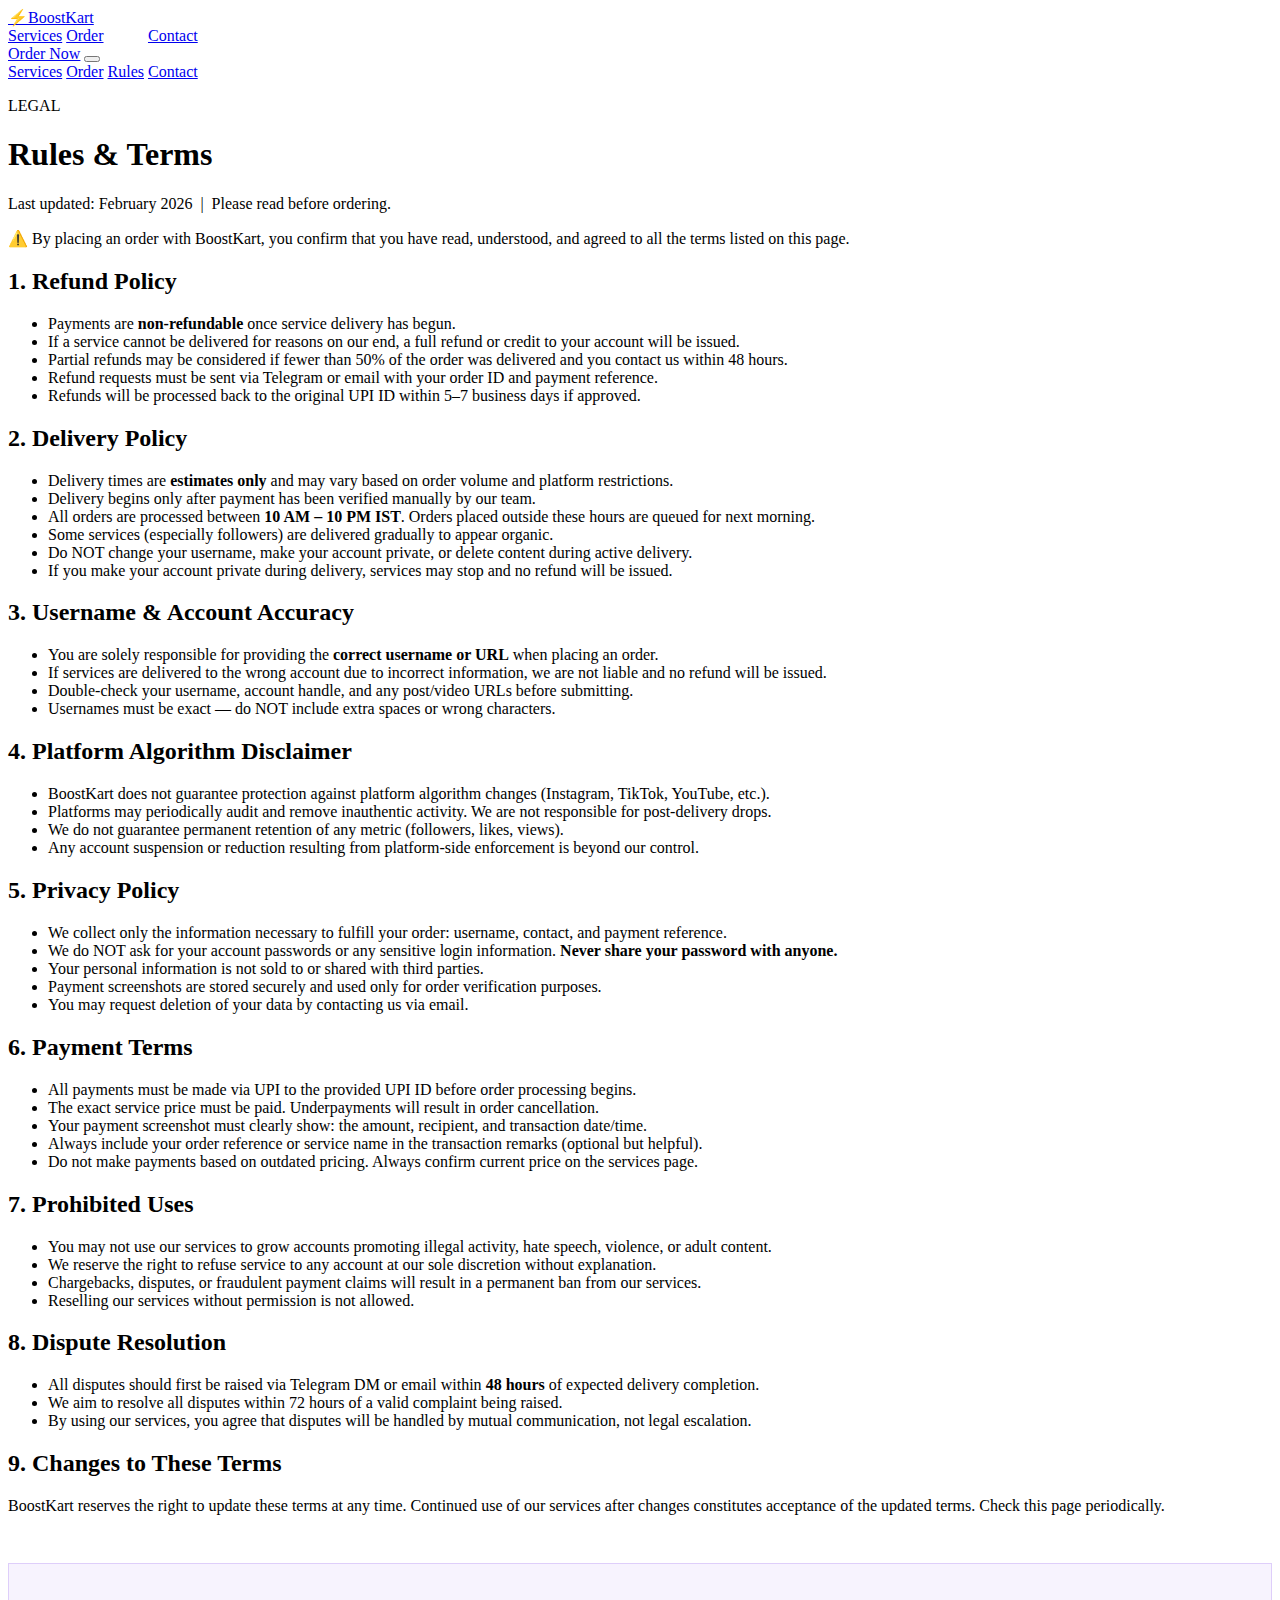
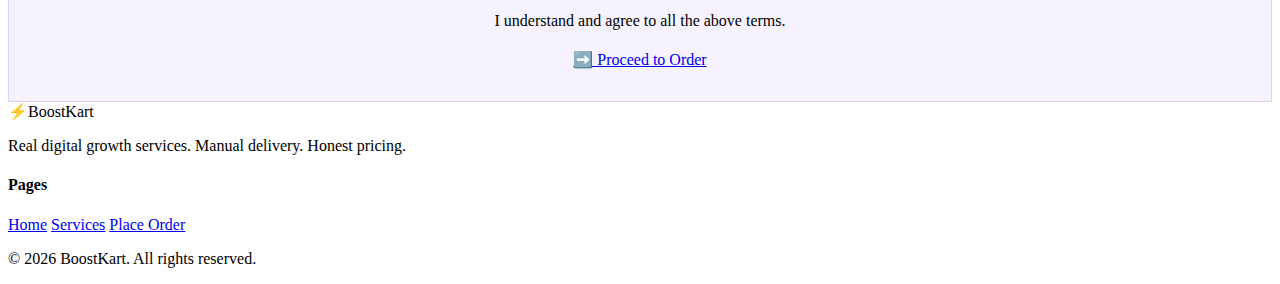
<file: rules.html>
<!DOCTYPE html>
<html lang="en">

<head>
    <meta charset="UTF-8">
    <meta name="viewport" content="width=device-width, initial-scale=1.0">
    <title>Rules & Terms — BoostKart</title>
    <link rel="preconnect" href="https://fonts.googleapis.com">
    <link
        href="https://fonts.googleapis.com/css2?family=Inter:wght@400;500;600;700;800&family=Space+Grotesk:wght@500;600;700;800&display=swap"
        rel="stylesheet">
    <link rel="stylesheet" href="css/style.css">
</head>

<body>
    <nav class="navbar scrolled" id="navbar">
        <div class="nav-inner">
            <a href="index.html" class="logo"><span class="logo-icon">⚡</span><span
                    class="logo-text">BoostKart</span></a>
            <div class="nav-links">
                <a href="services.html">Services</a>
                <a href="order.html">Order</a>
                <a href="rules.html" style="color:#fff">Rules</a>
                <a href="index.html#contact">Contact</a>
            </div>
            <a href="order.html" class="btn-nav">Order Now</a>
            <button class="hamburger" id="ham"><span></span><span></span><span></span></button>
        </div>
        <div class="nav-mobile" id="navMob">
            <a href="services.html">Services</a>
            <a href="order.html">Order</a>
            <a href="rules.html">Rules</a>
            <a href="index.html#contact">Contact</a>
        </div>
    </nav>

    <div class="rules-page">
        <p class="section-label">LEGAL</p>
        <h1>Rules & Terms</h1>
        <p class="last-updated">Last updated: February 2026 &nbsp;|&nbsp; Please read before ordering.</p>

        <div class="rule-highlight">
            ⚠️ By placing an order with BoostKart, you confirm that you have read, understood, and agreed to all the
            terms listed on this page.
        </div>

        <div class="rule-section" id="refund">
            <h2>1. Refund Policy</h2>
            <ul>
                <li>Payments are <strong>non-refundable</strong> once service delivery has begun.</li>
                <li>If a service cannot be delivered for reasons on our end, a full refund or credit to your account
                    will be issued.</li>
                <li>Partial refunds may be considered if fewer than 50% of the order was delivered and you contact us
                    within 48 hours.</li>
                <li>Refund requests must be sent via Telegram or email with your order ID and payment reference.</li>
                <li>Refunds will be processed back to the original UPI ID within 5–7 business days if approved.</li>
            </ul>
        </div>

        <div class="rule-section" id="delivery">
            <h2>2. Delivery Policy</h2>
            <ul>
                <li>Delivery times are <strong>estimates only</strong> and may vary based on order volume and platform
                    restrictions.</li>
                <li>Delivery begins only after payment has been verified manually by our team.</li>
                <li>All orders are processed between <strong>10 AM – 10 PM IST</strong>. Orders placed outside these
                    hours are queued for next morning.</li>
                <li>Some services (especially followers) are delivered gradually to appear organic.</li>
                <li>Do NOT change your username, make your account private, or delete content during active delivery.
                </li>
                <li>If you make your account private during delivery, services may stop and no refund will be issued.
                </li>
            </ul>
        </div>

        <div class="rule-section">
            <h2>3. Username & Account Accuracy</h2>
            <ul>
                <li>You are solely responsible for providing the <strong>correct username or URL</strong> when placing
                    an order.</li>
                <li>If services are delivered to the wrong account due to incorrect information, we are not liable and
                    no refund will be issued.</li>
                <li>Double-check your username, account handle, and any post/video URLs before submitting.</li>
                <li>Usernames must be exact — do NOT include extra spaces or wrong characters.</li>
            </ul>
        </div>

        <div class="rule-section">
            <h2>4. Platform Algorithm Disclaimer</h2>
            <ul>
                <li>BoostKart does not guarantee protection against platform algorithm changes (Instagram, TikTok,
                    YouTube, etc.).</li>
                <li>Platforms may periodically audit and remove inauthentic activity. We are not responsible for
                    post-delivery drops.</li>
                <li>We do not guarantee permanent retention of any metric (followers, likes, views).</li>
                <li>Any account suspension or reduction resulting from platform-side enforcement is beyond our control.
                </li>
            </ul>
        </div>

        <div class="rule-section" id="privacy">
            <h2>5. Privacy Policy</h2>
            <ul>
                <li>We collect only the information necessary to fulfill your order: username, contact, and payment
                    reference.</li>
                <li>We do NOT ask for your account passwords or any sensitive login information. <strong>Never share
                        your password with anyone.</strong></li>
                <li>Your personal information is not sold to or shared with third parties.</li>
                <li>Payment screenshots are stored securely and used only for order verification purposes.</li>
                <li>You may request deletion of your data by contacting us via email.</li>
            </ul>
        </div>

        <div class="rule-section">
            <h2>6. Payment Terms</h2>
            <ul>
                <li>All payments must be made via UPI to the provided UPI ID before order processing begins.</li>
                <li>The exact service price must be paid. Underpayments will result in order cancellation.</li>
                <li>Your payment screenshot must clearly show: the amount, recipient, and transaction date/time.</li>
                <li>Always include your order reference or service name in the transaction remarks (optional but
                    helpful).</li>
                <li>Do not make payments based on outdated pricing. Always confirm current price on the services page.
                </li>
            </ul>
        </div>

        <div class="rule-section">
            <h2>7. Prohibited Uses</h2>
            <ul>
                <li>You may not use our services to grow accounts promoting illegal activity, hate speech, violence, or
                    adult content.</li>
                <li>We reserve the right to refuse service to any account at our sole discretion without explanation.
                </li>
                <li>Chargebacks, disputes, or fraudulent payment claims will result in a permanent ban from our
                    services.</li>
                <li>Reselling our services without permission is not allowed.</li>
            </ul>
        </div>

        <div class="rule-section">
            <h2>8. Dispute Resolution</h2>
            <ul>
                <li>All disputes should first be raised via Telegram DM or email within <strong>48 hours</strong> of
                    expected delivery completion.</li>
                <li>We aim to resolve all disputes within 72 hours of a valid complaint being raised.</li>
                <li>By using our services, you agree that disputes will be handled by mutual communication, not legal
                    escalation.</li>
            </ul>
        </div>

        <div class="rule-section">
            <h2>9. Changes to These Terms</h2>
            <p>BoostKart reserves the right to update these terms at any time. Continued use of our services after
                changes constitutes acceptance of the updated terms. Check this page periodically.</p>
        </div>

        <div
            style="margin-top:3rem;padding:2rem;background:rgba(124,58,237,0.06);border:1px solid rgba(124,58,237,0.2);border-radius:var(--radius);text-align:center;">
            <p style="color:var(--text2);margin-bottom:1.25rem">I understand and agree to all the above terms.</p>
            <a href="order.html" class="btn-primary">➡️ Proceed to Order</a>
        </div>
    </div>

    <footer class="footer">
        <div class="container footer-inner">
            <div class="footer-brand">
                <div class="logo"><span class="logo-icon">⚡</span><span class="logo-text">BoostKart</span></div>
                <p>Real digital growth services. Manual delivery. Honest pricing.</p>
            </div>
            <div class="footer-links">
                <h4>Pages</h4>
                <a href="index.html">Home</a>
                <a href="services.html">Services</a>
                <a href="order.html">Place Order</a>
            </div>
        </div>
        <div class="footer-bottom">
            <p>© 2026 BoostKart. All rights reserved.</p>
        </div>
    </footer>

    <script src="js/main.js"></script>
</body>

</html>
</file>
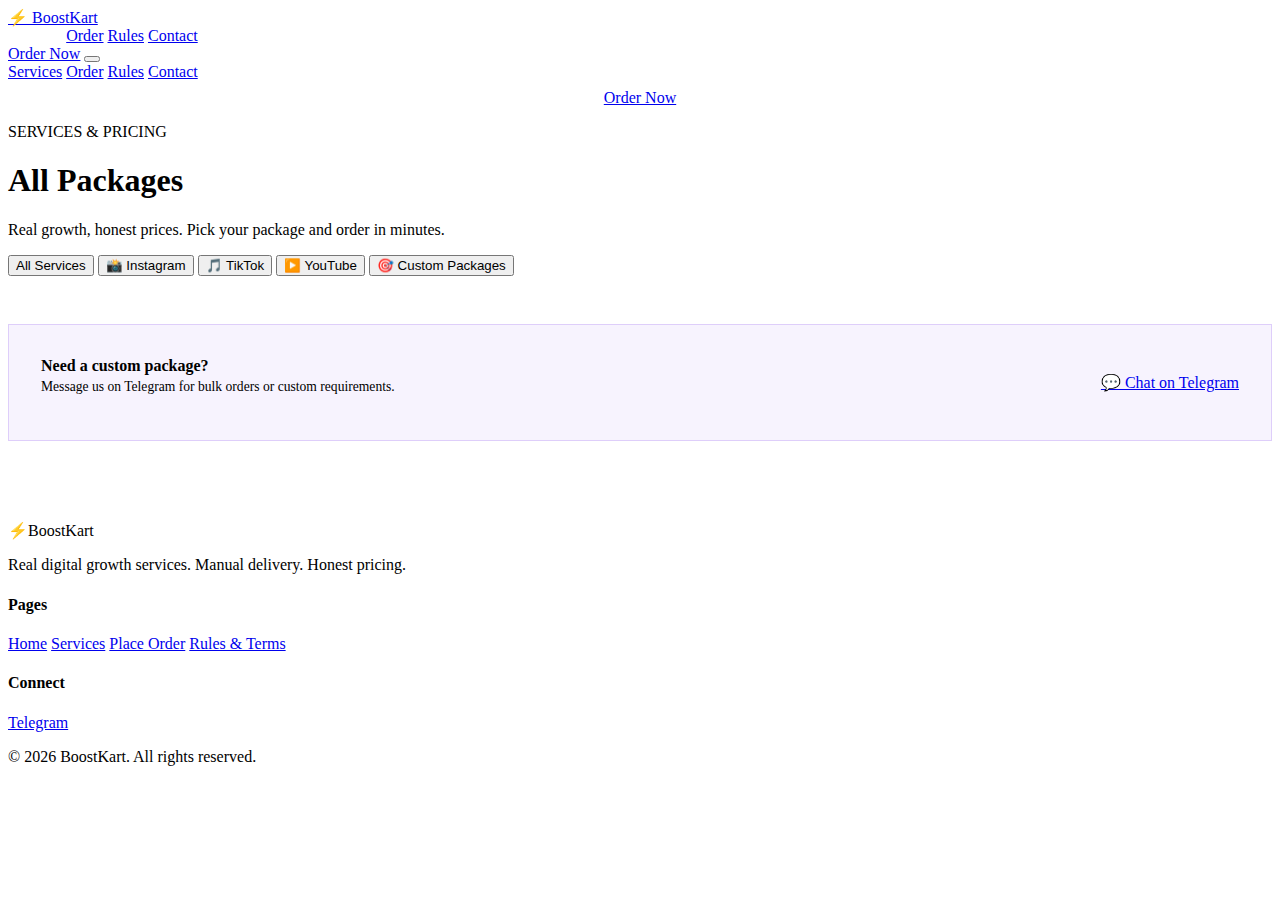
<file: services.html>
<!DOCTYPE html>
<html lang="en">

<head>
    <meta charset="UTF-8">
    <meta name="viewport" content="width=device-width, initial-scale=1.0">
    <title>Services & Pricing — BoostKart</title>
    <meta name="description"
        content="Browse all social media growth services and transparent pricing. Instagram, TikTok, YouTube, and custom packages.">
    <link rel="preconnect" href="https://fonts.googleapis.com">
    <link
        href="https://fonts.googleapis.com/css2?family=Inter:wght@400;500;600;700;800;900&family=Space+Grotesk:wght@500;600;700;800&display=swap"
        rel="stylesheet">
    <link rel="stylesheet" href="css/style.css">
</head>

<body>

    <nav class="navbar scrolled" id="navbar">
        <div class="nav-inner">
            <a href="index.html" class="logo">
                <span class="logo-icon">⚡</span>
                <span class="logo-text">BoostKart</span>
            </a>
            <div class="nav-links">
                <a href="services.html" style="color:#fff">Services</a>
                <a href="order.html">Order</a>
                <a href="rules.html">Rules</a>
                <a href="index.html#contact">Contact</a>
            </div>
            <a href="order.html" class="btn-nav">Order Now</a>
            <button class="hamburger" id="ham"><span></span><span></span><span></span></button>
        </div>
        <div class="nav-mobile" id="navMob">
            <a href="services.html">Services</a>
            <a href="order.html">Order</a>
            <a href="rules.html">Rules</a>
            <a href="index.html#contact">Contact</a>
            <a href="order.html" class="btn-nav" style="display:block;text-align:center;margin-top:8px;">Order Now</a>
        </div>
    </nav>

    <div class="page-hero">
        <div class="container">
            <p class="section-label">SERVICES & PRICING</p>
            <h1>All Packages</h1>
            <p>Real growth, honest prices. Pick your package and order in minutes.</p>
        </div>
    </div>

    <div class="container" style="padding-bottom:80px;">
        <div
            style="display:flex;justify-content:space-between;align-items:center;flex-wrap:wrap;gap:1rem;margin-bottom:1.5rem">
            <div class="filter-tabs" id="filterTabs">
                <button class="filter-tab active" data-filter="all">All Services</button>
                <button class="filter-tab" data-filter="instagram">📸 Instagram</button>
                <button class="filter-tab" data-filter="tiktok">🎵 TikTok</button>
                <button class="filter-tab" data-filter="youtube">▶️ YouTube</button>
                <button class="filter-tab" data-filter="custom">🎯 Custom Packages</button>
            </div>
            <div style="font-size:0.82rem;color:var(--text3)" id="servicesCount"></div>
        </div>

        <div class="services-full-grid" id="servicesGrid"></div>

        <div
            style="margin-top:3rem;padding:2rem;background:rgba(124,58,237,0.06);border:1px solid rgba(124,58,237,0.2);border-radius:var(--radius);display:flex;align-items:center;justify-content:space-between;flex-wrap:wrap;gap:1rem;">
            <div>
                <strong style="font-size:1rem;">Need a custom package?</strong>
                <p style="color:var(--text2);font-size:0.85rem;margin-top:4px;">Message us on Telegram for bulk orders
                    or custom requirements.</p>
            </div>
            <a href="https://t.me/Shubham_656" target="_blank" class="btn-primary">💬 Chat on Telegram</a>
        </div>
    </div>

    <footer class="footer">
        <div class="container footer-inner">
            <div class="footer-brand">
                <div class="logo"><span class="logo-icon">⚡</span><span class="logo-text">BoostKart</span></div>
                <p>Real digital growth services. Manual delivery. Honest pricing.</p>
            </div>
            <div class="footer-links">
                <h4>Pages</h4>
                <a href="index.html">Home</a>
                <a href="services.html">Services</a>
                <a href="order.html">Place Order</a>
                <a href="rules.html">Rules & Terms</a>
            </div>
            <div class="footer-links">
                <h4>Connect</h4>
                <a href="https://t.me/Shubham_656" target="_blank">Telegram</a>
            </div>
        </div>
        <div class="footer-bottom">
            <p>© 2026 BoostKart. All rights reserved.</p>
        </div>
    </footer>

    <div id="toast" class="toast" style="display:none"></div>

    <script src="js/data.js"></script>
    <script src="js/main.js"></script>
    <script>
        // Filter logic
        let currentFilter = 'all';
        document.querySelectorAll('.filter-tab').forEach(tab => {
            tab.addEventListener('click', () => {
                currentFilter = tab.dataset.filter;
                document.querySelectorAll('.filter-tab').forEach(t => t.classList.remove('active'));
                tab.classList.add('active');
                renderServicesGrid();
            });
        });

        function renderServicesGrid() {
            const grid = document.getElementById('servicesGrid');
            const count = document.getElementById('servicesCount');
            const f = currentFilter === 'all' ? null : currentFilter;
            const services = getActiveServices(f);
            count.textContent = services.length + ' service' + (services.length !== 1 ? 's' : '') + ' found';
            grid.innerHTML = services.map(s => buildServiceCard(s)).join('');
            attachCardEvents();
        }

        document.addEventListener('DOMContentLoaded', renderServicesGrid);
    </script>
</body>

</html>
</file>
<file: css/style.css>

</file>
